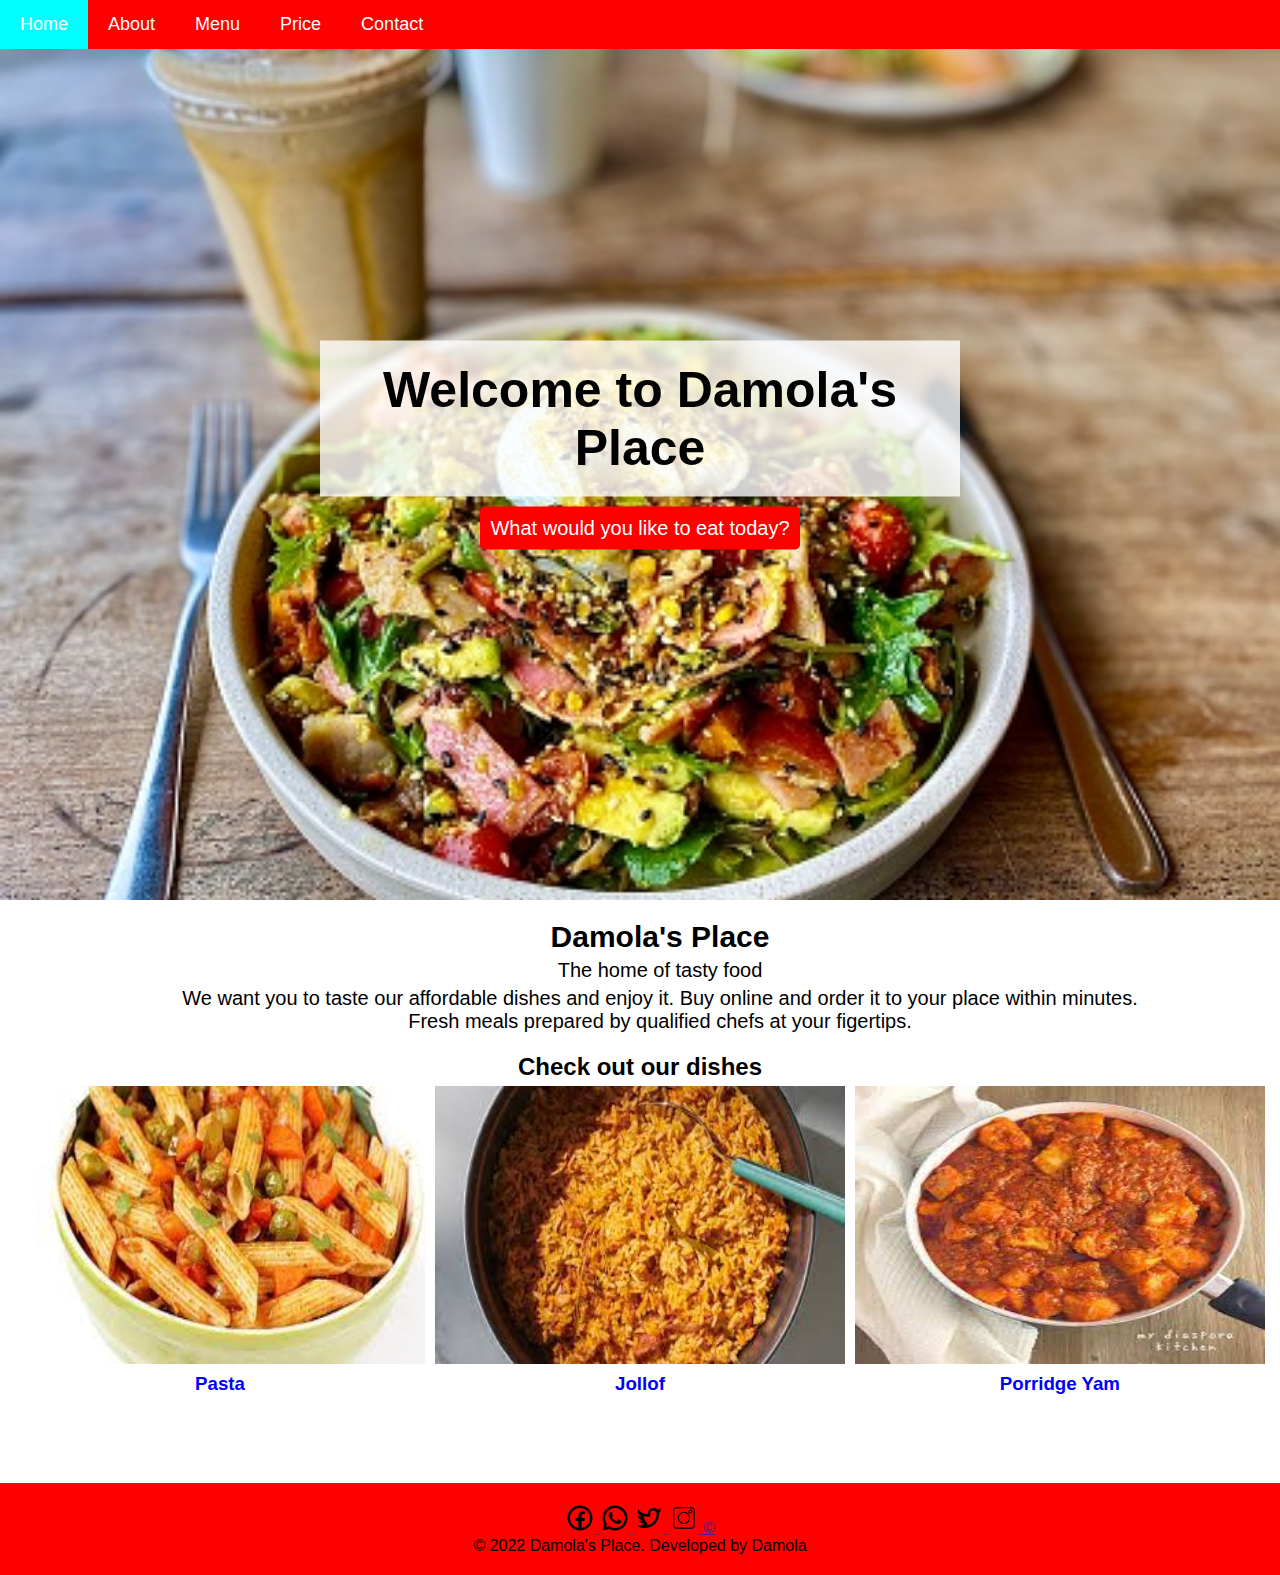
<file: index.html>
<!DOCTYPE html>
<html lang="en">
<head>
    <meta charset="UTF-8">
    <meta http-equiv="X-UA-Compatible" content="IE=edge">
    <meta name="viewport" content="width=device-width, initial-scale=1.0">
    <title>Damola's Place</title>
    <link rel="shortcut icon" href="images/food bakground.jpg" type="image/x-icon">
    <link rel="stylesheet" href="style.css">
</head>
<body>
    <nav class="nav" id="nav">
        <a href="new index.html" class="active">Home</a>
        <a href="about.html">About</a>
        <a href="menu.html">Menu</a>
        <a href="price.html">Price</a>
        <a href="contact.html">Contact</a>
        <a href="javascript:void(0)" class="icon" onclick="myFunction()">&#9776;</a>
    </nav>
    <div class="hero-image">
        <div class="hero-text">
         <h1>Welcome to Damola's Place</h1>
         <a href="">
         <button>What would you like to eat today? </button>
         </a>
     
        </div>
    </div>

    <section class="description">
        <h2>Damola's Place</h2>
        <p>The home of tasty food</p>
        <p>We want you to taste our affordable dishes and enjoy it.
            Buy online and order it to your place within minutes.<br>
            Fresh meals prepared by qualified chefs at your figertips.
        </p>

    </section>

    <div class="alldish">
          
         <h2>Check out our dishes</h2>
         

       <a href="">
        <div class="eachdish">
          <img src="images/pasta food.jpg" alt="pasta">
          <h3>Pasta</h3>
         </div>

    <div class="eachdish">
         <img src="images/jollof.jpg" alt="jollof">
          <h3>Jollof</h3>
     </div>

    <div class="eachdish">
         <img src="images/porridge yam.jpg" alt="porridge yam">
          <h3>Porridge Yam</h3>
     </div>
       </a>
</div>



<footer>

 <a href="">
 <img src="images/facebook.png" alt="">
   </a>

 <a href="">
 <img src="images/whatsapp.png" alt="">
  </a>
             
 <a href="">
<img src="images/twitter.png" alt="">
  </a>

 <a href="">
   <img src="images/instagram.png" alt="">

  &copy;
  </a>

  <p> &copy 2022 Damola's Place.
    Developed by Damola
  </p>

                
</footer>


</body>
</html>
</file>
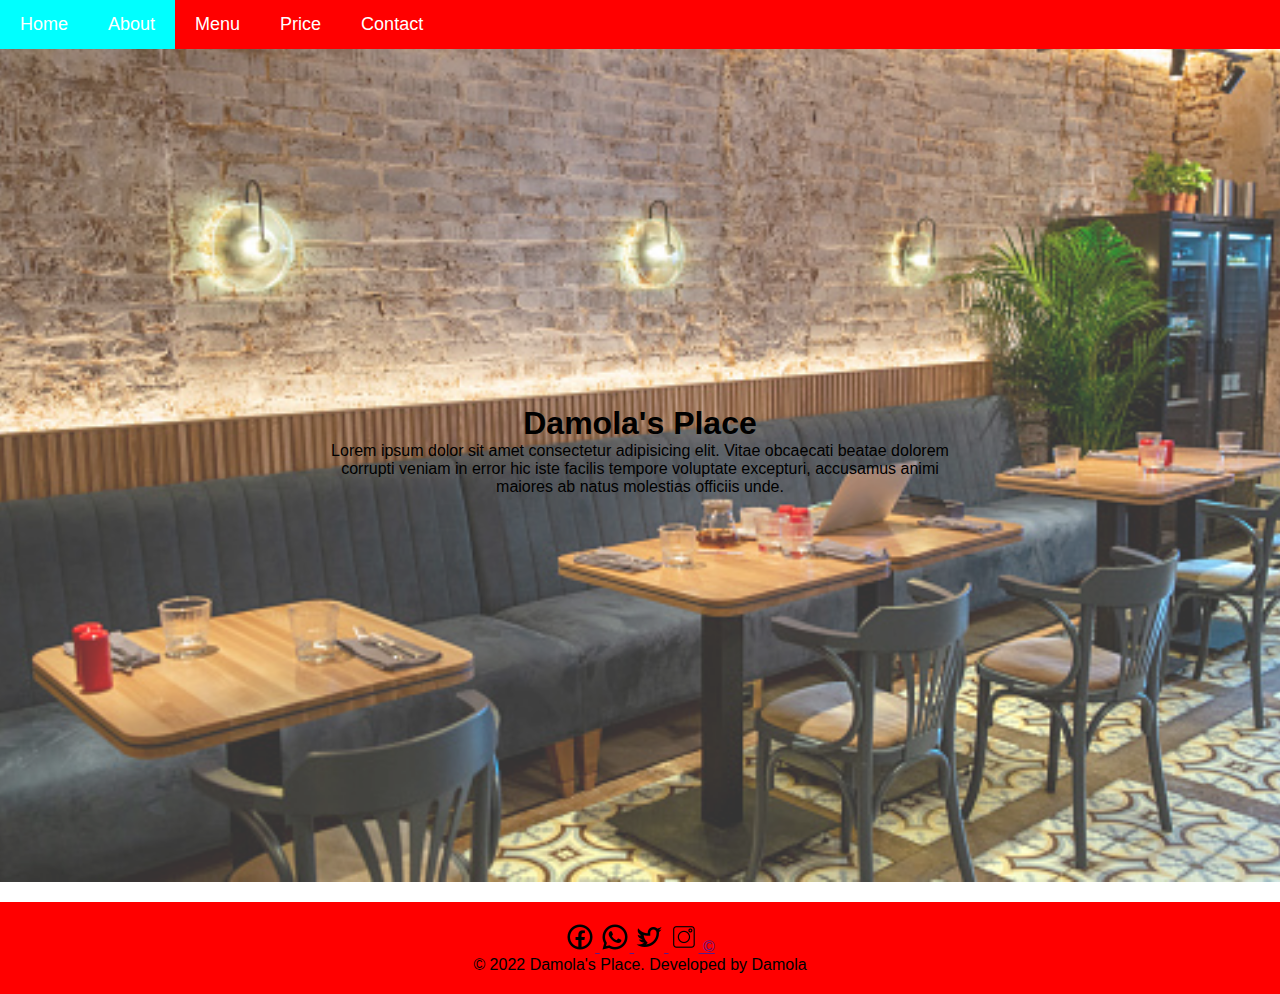
<file: about.html>
<!DOCTYPE html>
<html lang="en">
<head>
    <meta charset="UTF-8">
    <meta http-equiv="X-UA-Compatible" content="IE=edge">
    <meta name="viewport" content="width=device-width, initial-scale=1.0">
    <title>Damola's Place</title>
    <link rel="shortcut icon" href="images/food bakground.jpg" type="image/x-icon">
    <link rel="stylesheet" href="style.css">
</head>
<body>

    <nav class="nav" id="nav">
        <a href="new index.html">Home</a>
        <a href="about.html" class="active">About</a>
        <a href="menu.html"> Menu</a>
        <a href="price.html">Price</a>
        <a href="contact.html">Contact</a>
        <a href="javascript:void(0);" class="icon" onclick="myFunction ()">&#9776;</a>
    </nav>

    <div class="about-wrapper"></div>

    <div class="about-text">
        <h1>Damola's Place</h1>
        <p>Lorem ipsum dolor sit amet consectetur adipisicing elit. Vitae obcaecati beatae dolorem corrupti veniam in error hic iste facilis tempore voluptate excepturi, accusamus animi maiores ab natus molestias officiis unde.</p>



    </div>








    




    <footer>

        <a href="">
        <img src="images/facebook.png" alt="">
          </a>
       
        <a href="">
        <img src="images/whatsapp.png" alt="">
         </a>
                    
        <a href="">
       <img src="images/twitter.png" alt="">
         </a>
       
        <a href="">
          <img src="images/instagram.png" alt="">
       
         &copy;
         </a>
       
         <p> &copy 2022 Damola's Place.
           Developed by Damola
         </p>
       
                       
       </footer>
       
 
    
</body>
</html>
</file>
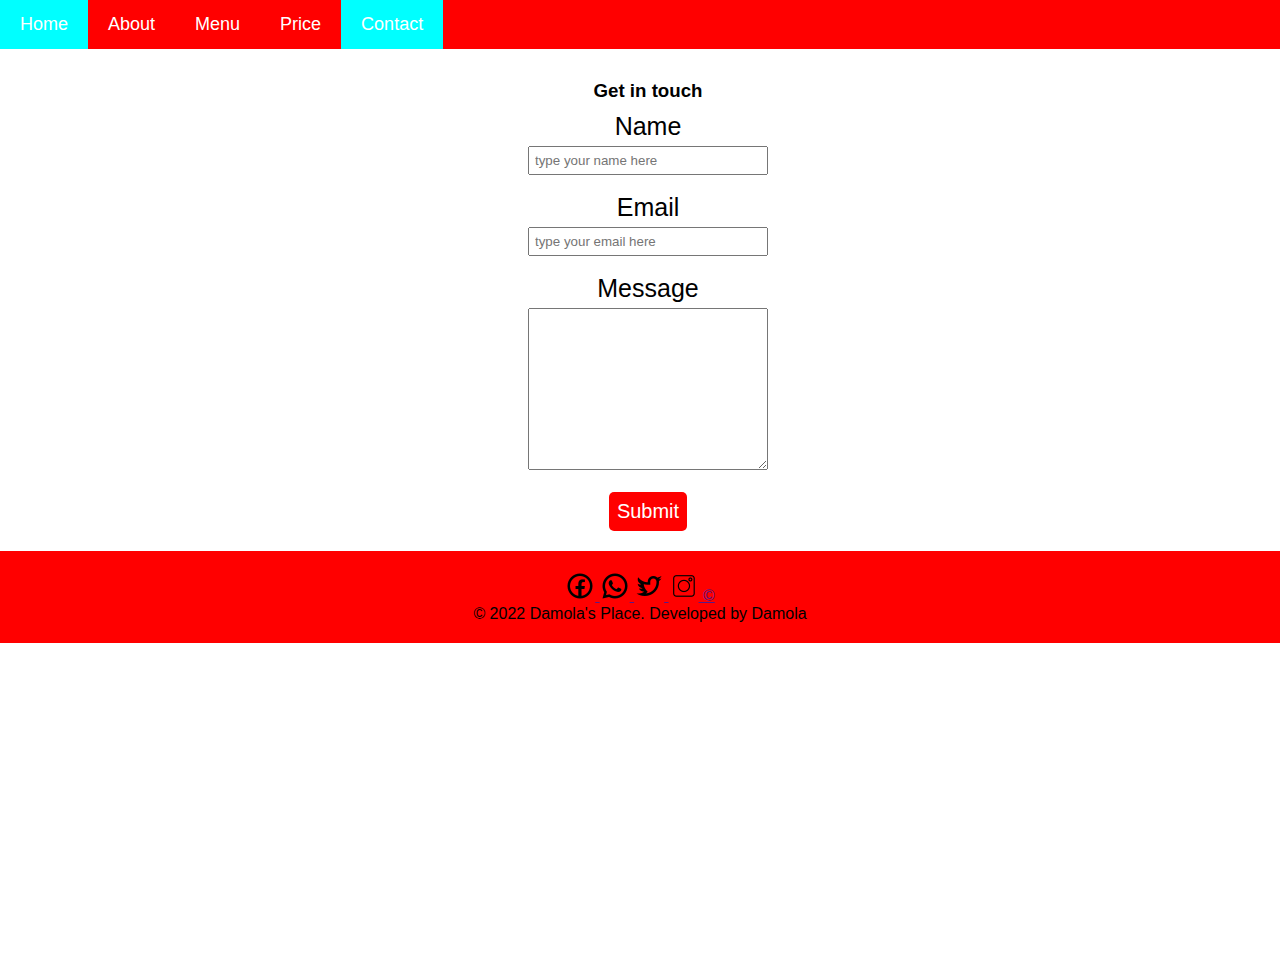
<file: contact.html>
<!DOCTYPE html>
<html lang="en">
<head>
    <meta charset="UTF-8">
    <meta http-equiv="X-UA-Compatible" content="IE=edge">
    <meta name="viewport" content="width=device-width, initial-scale=1.0">
    <title>Damola's Place</title>
    <link rel="shortcut icon" href="images/food bakground.jpg" type="image/x-icon">
    <link rel="stylesheet" href="style.css">
</head>
<body>

    <nav class="nav" id="nav">
        <a href="new index.html">Home</a>
        <a href="about.html">About</a>
        <a href="menu.html"> Menu</a>
        <a href="price.html">Price</a>
        <a href="contact.html" class="active">Contact</a>
        <a href="javascript:void(0);" class="icon" onclick="myFunction ()">&#9776;</a>
    </nav>


     <div class="nt contact">
        <h3>Get in touch</h3>

        <form action="">
            <div>
             <label for="Name">Name</label><br>
             <input type=" text" id="Name" name="Name" placeholder="type your name here"><br><br>
            </div>

            <div>

             <label for="Email">Email</label><br>
             <input type=" text" id="Email" name="Email" placeholder="type your email here"><br><br>
            </div>

            <div>

             <label for="message">Message</label><br>
             <textarea name="message" id="message" cols="30" rows="10"></textarea>
            </div><br>

            <div class="submit">
        
              <button type="submit">Submit</button>
             

            </div>
            
        </form>
     </div>




 <footer>

        <a href="">
        <img src="images/facebook.png" alt="">
          </a>
       
        <a href="">
        <img src="images/whatsapp.png" alt="">
         </a>
                    
        <a href="">
       <img src="images/twitter.png" alt="">
         </a>
       
        <a href="">
          <img src="images/instagram.png" alt="">
       
         &copy;
         </a>
       
         <p> &copy 2022 Damola's Place.
           Developed by Damola
         </p>
       
                       
       </footer>

</body>
</html>
</file>
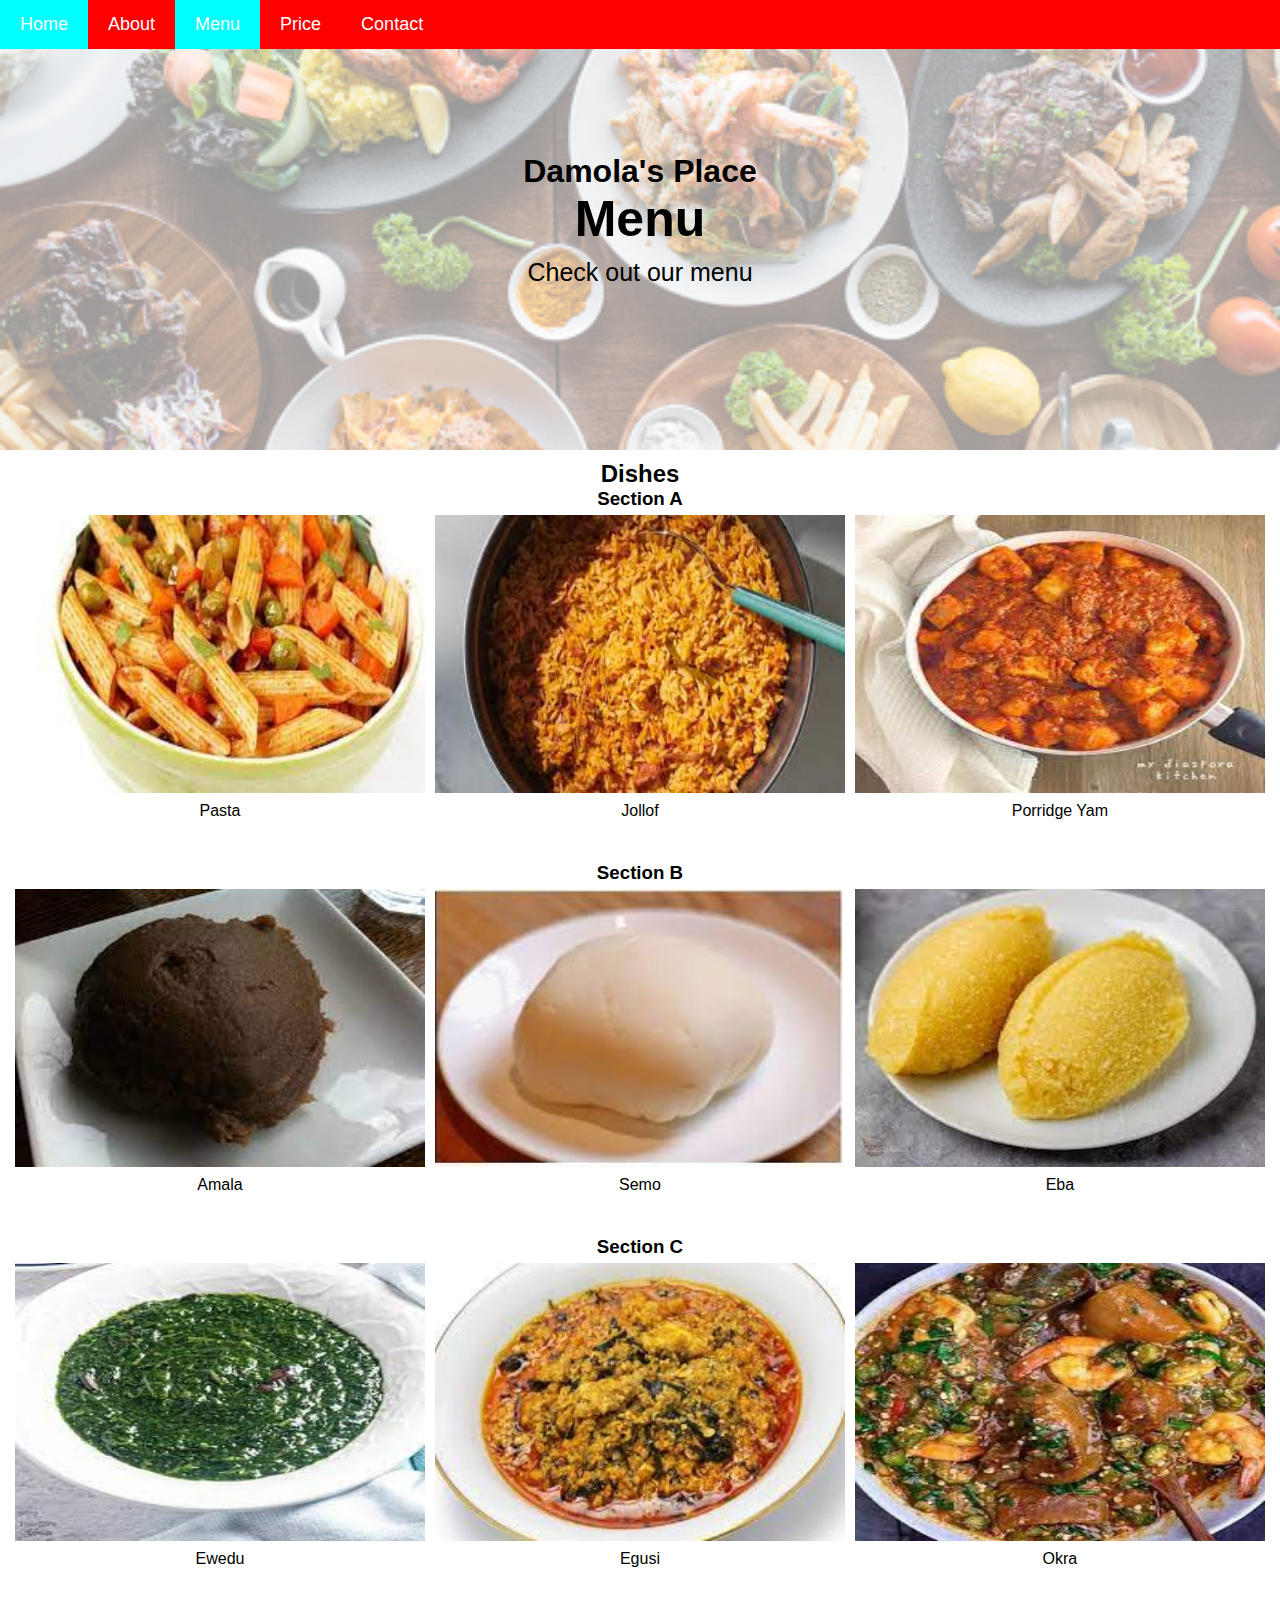
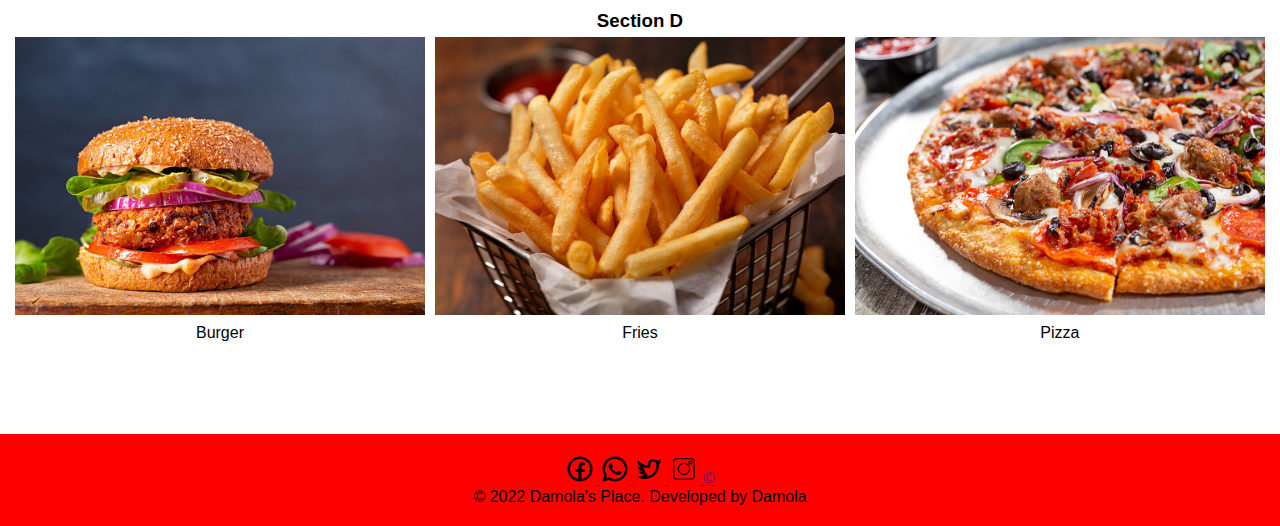
<file: menu.html>
<!DOCTYPE html>
<html lang="en">
<head>
    <meta charset="UTF-8">
    <meta http-equiv="X-UA-Compatible" content="IE=edge">
    <meta name="viewport" content="width=device-width, initial-scale=1.0">
    <title>Damola's Place</title>
    <link rel="shortcut icon" href="images/food bakground.jpg" type="image/x-icon">
    <link rel="stylesheet" href="style.css">
</head>
<body>
    <nav class="nav" id="nav">
        <a href="new index.html">Home</a>
        <a href="about.html">About</a>
        <a href="menu.html" class="active"> Menu</a>
        <a href="price.html">Price</a>
        <a href="contact.html">Contact</a>
        <a href="javascript:void(0);" class="icon" onclick="myFunction ()">&#9776;</a>
    </nav>

    <div class="menu-wrapper"></div>
        <div class="menu-text">
            <h1>Damola's Place</h1>
            <h2>Menu</h2>
            <p>Check out our menu</p>
        </div>

        <div class="alldish">
            
         <h2 class="menu-h2">Dishes</h2>
        
            
            <div>
              <h3 class="menu-h3">Section A</h3>
            

         
              <div class="eachdish">
                  <img src="images/pasta food.jpg" alt="pasta">
                    <p>Pasta</p>
              </div>

      
                <div class="eachdish">
                    <img src="images/jollof.jpg" alt="jollof">
                    <p>Jollof</p>
                </div>
      

             <div class="eachdish">
                    <img src="images/porridge yam.jpg" alt="porridge yam">
                   <p>Porridge Yam</p>
             </div>

            </div>


            <div>
                <h3 class="menu-h3">Section B</h3>
              
  
           
                <div class="eachdish">
                    <img src="images/amala.jpg" alt="pasta">
                      <p>Amala</p>
                </div>
  
        
                  <div class="eachdish">
                      <img src="images/semo.jpg" alt="jollof">
                      <p>Semo</p>
                  </div>
        
  
               <div class="eachdish">
                      <img src="images/eba.jpg" alt="porridge yam">
                     <p>Eba</p>
               </div>
  
              </div>


              <div>
                <h3 class="menu-h3">Section C</h3>
              
  
           
                <div class="eachdish">
                    <img src="images/ewedu.jpg" alt="pasta">
                      <p>Ewedu</p>
                </div>
  
        
                  <div class="eachdish">
                      <img src="images/egusi.jpg" alt="jollof">
                      <p>Egusi</p>
                  </div>
        
  
               <div class="eachdish">
                      <img src="images/okra.jpg" alt="porridge yam">
                     <p>Okra</p>
               </div>
  
              </div>

              <div>
                <h3 class="menu-h3">Section D</h3>
              
  
           
                <div class="eachdish">
                    <img src="images/burger.jpg" alt="pasta">
                      <p>Burger</p>
                </div>
  
        
                  <div class="eachdish">
                      <img src="images/fries.jpg" alt="jollof">
                      <p>Fries</p>
                  </div>
        
  
               <div class="eachdish">
                      <img src="images/pizza.jpg" alt="porridge yam">
                     <p>Pizza</p>
               </div>
  
              </div>
        
         </div>


         
<footer>

    <a href="">
    <img src="images/facebook.png" alt="">
      </a>
   
    <a href="">
    <img src="images/whatsapp.png" alt="">
     </a>
                
    <a href="">
   <img src="images/twitter.png" alt="">
     </a>
   
    <a href="">
      <img src="images/instagram.png" alt="">
   
     &copy;
     </a>
   
     <p> &copy 2022 Damola's Place.
       Developed by Damola
     </p>
   
                   
   </footer>


</body>
</html>
</file>
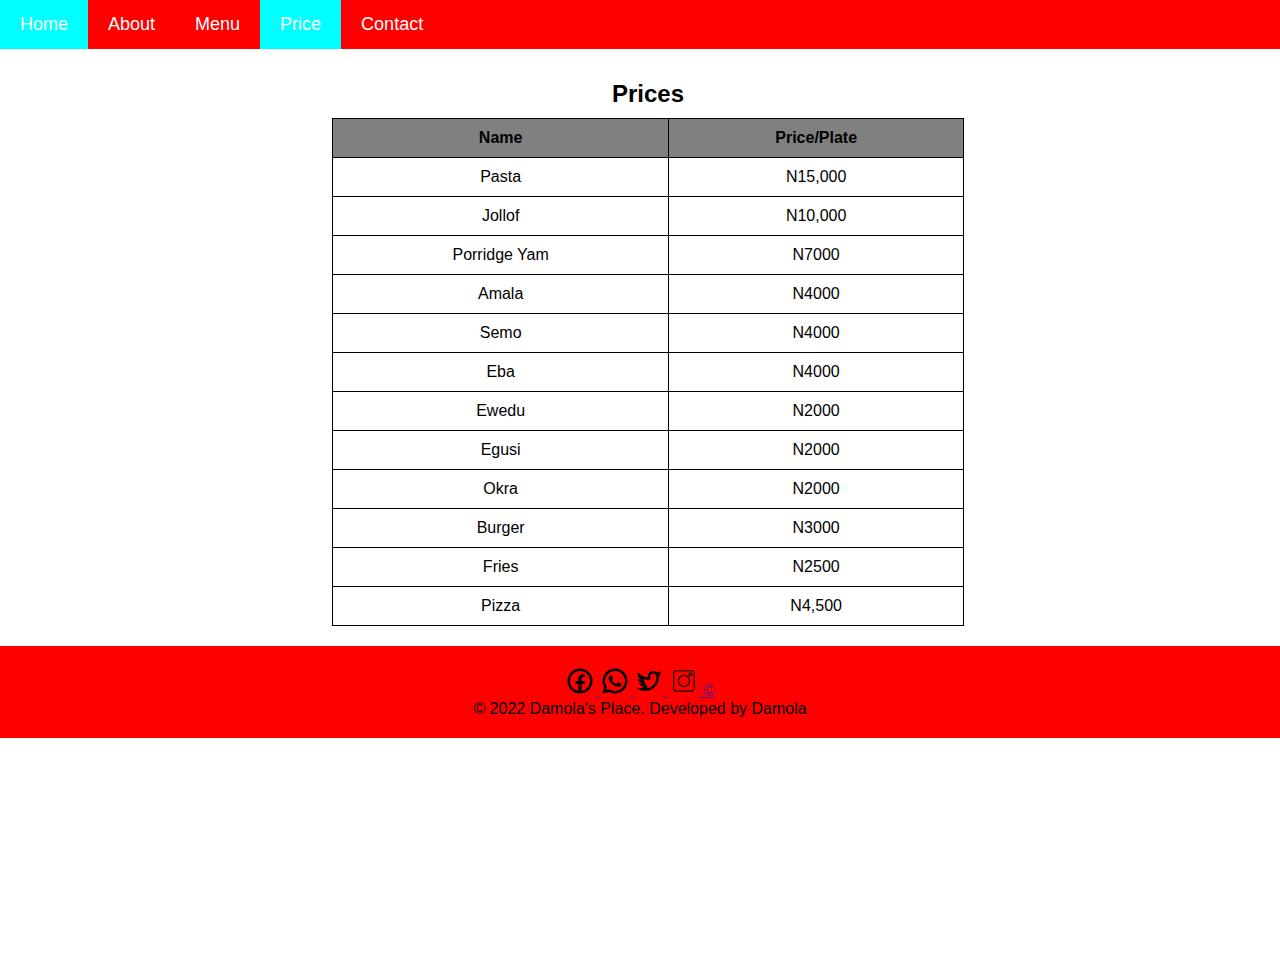
<file: price.html>
<!DOCTYPE html>
<html lang="en">
<head>
    <meta charset="UTF-8">
    <meta http-equiv="X-UA-Compatible" content="IE=edge">
    <meta name="viewport" content="width=device-width, initial-scale=1.0">
    <title>Damola's Place</title>
    <link rel="shortcut icon" href="images/food bakground.jpg" type="image/x-icon">
    <link rel="stylesheet" href="style.css">
</head>
<body>
    <nav class="nav" id="nav">
        <a href="new index.html">Home</a>
        <a href="about.html">About</a>
        <a href="menu.html">Menu</a>
        <a href="price.html" class="active">Price</a>
        <a href="contact.html">Contact</a>
        <a href="javascript:void(0);" class="icon" onclick="myFunction ()">&#9776;</a>
    </nav>

    <div class="nt price">
        <h2 class="price-text">Prices</h2>

        <table>
            <tr>
                <th>Name</th>
                <th>Price/Plate</th>
            </tr>

            <tr>
                <td>Pasta</td>
                <td>N15,000</td>

            </tr>

            <tr>
                <td>Jollof</td>
                <td>N10,000</td>

            </tr>

            <tr>
                <td>Porridge Yam</td>
                <td>N7000</td>
            </tr>

            <tr>
                <td>Amala</td>
                <td>N4000</td>

            </tr>

            <tr>
                <td>Semo</td>
                <td>N4000</td>

            </tr>

            <tr>
                <td>Eba</td>
                <td>N4000</td>
            </tr>

            <tr>
                <td>Ewedu</td>
                <td>N2000</td>
            </tr>

            <tr>
                <td>Egusi</td>
                <td>N2000</td>
        
            </tr>

            <tr>
                <td>Okra</td>
                <td>N2000</td>
            </tr>

            <tr>
                <td>Burger</td>
                <td>N3000</td>
            </tr>

            <tr>
                <td>Fries</td>
                <td>N2500</td>
            </tr>

            <tr>
                <td>Pizza</td>
                <td>N4,500</td>
    
            </tr>





        </table>


     </div>

    <footer>

        <a href="">
        <img src="images/facebook.png" alt="">
          </a>
       
        <a href="">
        <img src="images/whatsapp.png" alt="">
         </a>
                    
        <a href="">
       <img src="images/twitter.png" alt="">
         </a>
       
        <a href="">
          <img src="images/instagram.png" alt="">
       
         &copy;
         </a>
       
         <p> &copy 2022 Damola's Place.
           Developed by Damola
         </p>
       
                       
       </footer>

</body>
</html>
</file>
<file: style.css>
* {
margin: 0;
padding:0 ;
box-sizing: border-box;
}

body,html {
    height: 100%;
    font-family: Arial, Helvetica, sans-serif;
}

nav {
    background-color: red;
    overflow: hidden;
    position: fixed;
    top: 0;
    left: 0;
    width: 100%;
    z-index: 2;
}

nav a {
    float: left;
    display: block;
    padding: 14px 20px ;
    text-align: center;
    color: white;
    text-decoration: none;
    font-size: 18px;
}

nav a:hover {
    background-color: aqua;
}

nav .active{
background-color: aqua;
}

nav .icon{
    display: none;
}

.hero-image{
    background-image: url("images/food\ background\ 2.jpg");
    height: 100%;
    background-position: center;
    background-repeat: no-repeat;
    background-size: cover;
    position: relative;
}

.hero-text{
    text-align: center;
    position: absolute;
    top: 50%;
    left: 50%;
    transform: translate(-50%, -50%);
}

.hero-text h1{
    background-color: rgba(255, 255, 255, 0.8);
    padding: 20px;
    font-size: 50px;
}

.hero-text a button{
color: white;
border-color: red;
background-color: red;
padding: 10px;
margin: 10px;
}

.description  {
max-width: 70rem;
font-size: 20px;
text-align: center;
margin: 20px;
}

.description p{
    margin: 5px auto;
    text-align: center;
    margin-left: 160px;
}

.description h2{
    margin-left: 160px;
}

.alldish{
text-align: center;
padding-bottom: 30px;
margin: 10px;

}

.eachdish{
    float: left;
    width: 33.33%;
    height: 22rem;
}

.eachdish img{
    width: 100%;
    height: 18rem;
    padding: 5px;
}

.eachdish h3{
color:blue;
}

.alldish:after{
content: "";
display: table;
clear: both;

}


/* menu style */

.menu-wrapper {
    background-image: url("images/menu\ back\ 4.jpg");
    height: 50%;
    background-position: center;
    background-repeat: no-repeat;
    background-size: cover;
    position: relative;
    opacity: 0.4;
}

.menu-text{
    text-align: center;
    position: absolute;
    top: 25%;
    left: 50%;
    transform: translate(-50%,-50%);
}

.menu-text h2{
    font-size: 50px;
    margin: 15px, 0;
}

.menu-text p{
    font-size: 25px;
    margin: 10px;
}

/* about style */

.about-wrapper{
    background-image: url("images/background\ image\ 2.jpg");
    height: 98%;
    background-position: center;
    background-repeat: no-repeat;
    background-size: cover;
    position: relative;
    opacity: 0.8;
}

.about-text{
text-align: center;
position: absolute;
top: 50%;
left: 50%;
transform: translate(-50%,-50%);
}


/* price style */

.nt{
margin: 5rem 0 1rem 1rem;
}

div.price{
    text-align: center;
}

.price-text{
    padding-bottom: 10px;
}

table{
    border-collapse: collapse;
    width: 50%;
    margin: auto;
}

th,td{
    border: 1px solid;
    padding: 10px;
}

th{
    background-color: gray;
}
    
/* contact style */

div.contact{
    text-align: center;
}

form{
    display: inline-block;
    margin-top: 10px;
}

label{
    font-size: 25px;
    margin-bottom: 20px;

}

input,textarea{
    width: 15rem;
    padding: 5px;
    margin-top: 5px;
}

button{
    background-color: red;
    color: white;
    padding: 8px;
    font-size: 20px;
    border: none;
    border-radius: 5px;

}

footer{
  background-color: red; 
  margin-top: 20px;
  padding: 20px;
  text-align: center;

}


 @media screen and (max-width:600px){

    .eachdish{
        width: 100%;
    }
 }
    

 @media screen and(max-width:600px){
    .nav a:not(:first-child) {display:none;}
    .nav a.icon{
        float:right
        display:block
        
    }
 }

 @media screen and (max-width:600px){
    .nav .responsive (position: relative;)
 }

 .nav .responsive .icon{
    position: absolute;
    right: 0;
    left: 0;


 }

 
 .nav .responsive a{
    float: none;
    display: block;
    text-align: left;
 }
</file>
